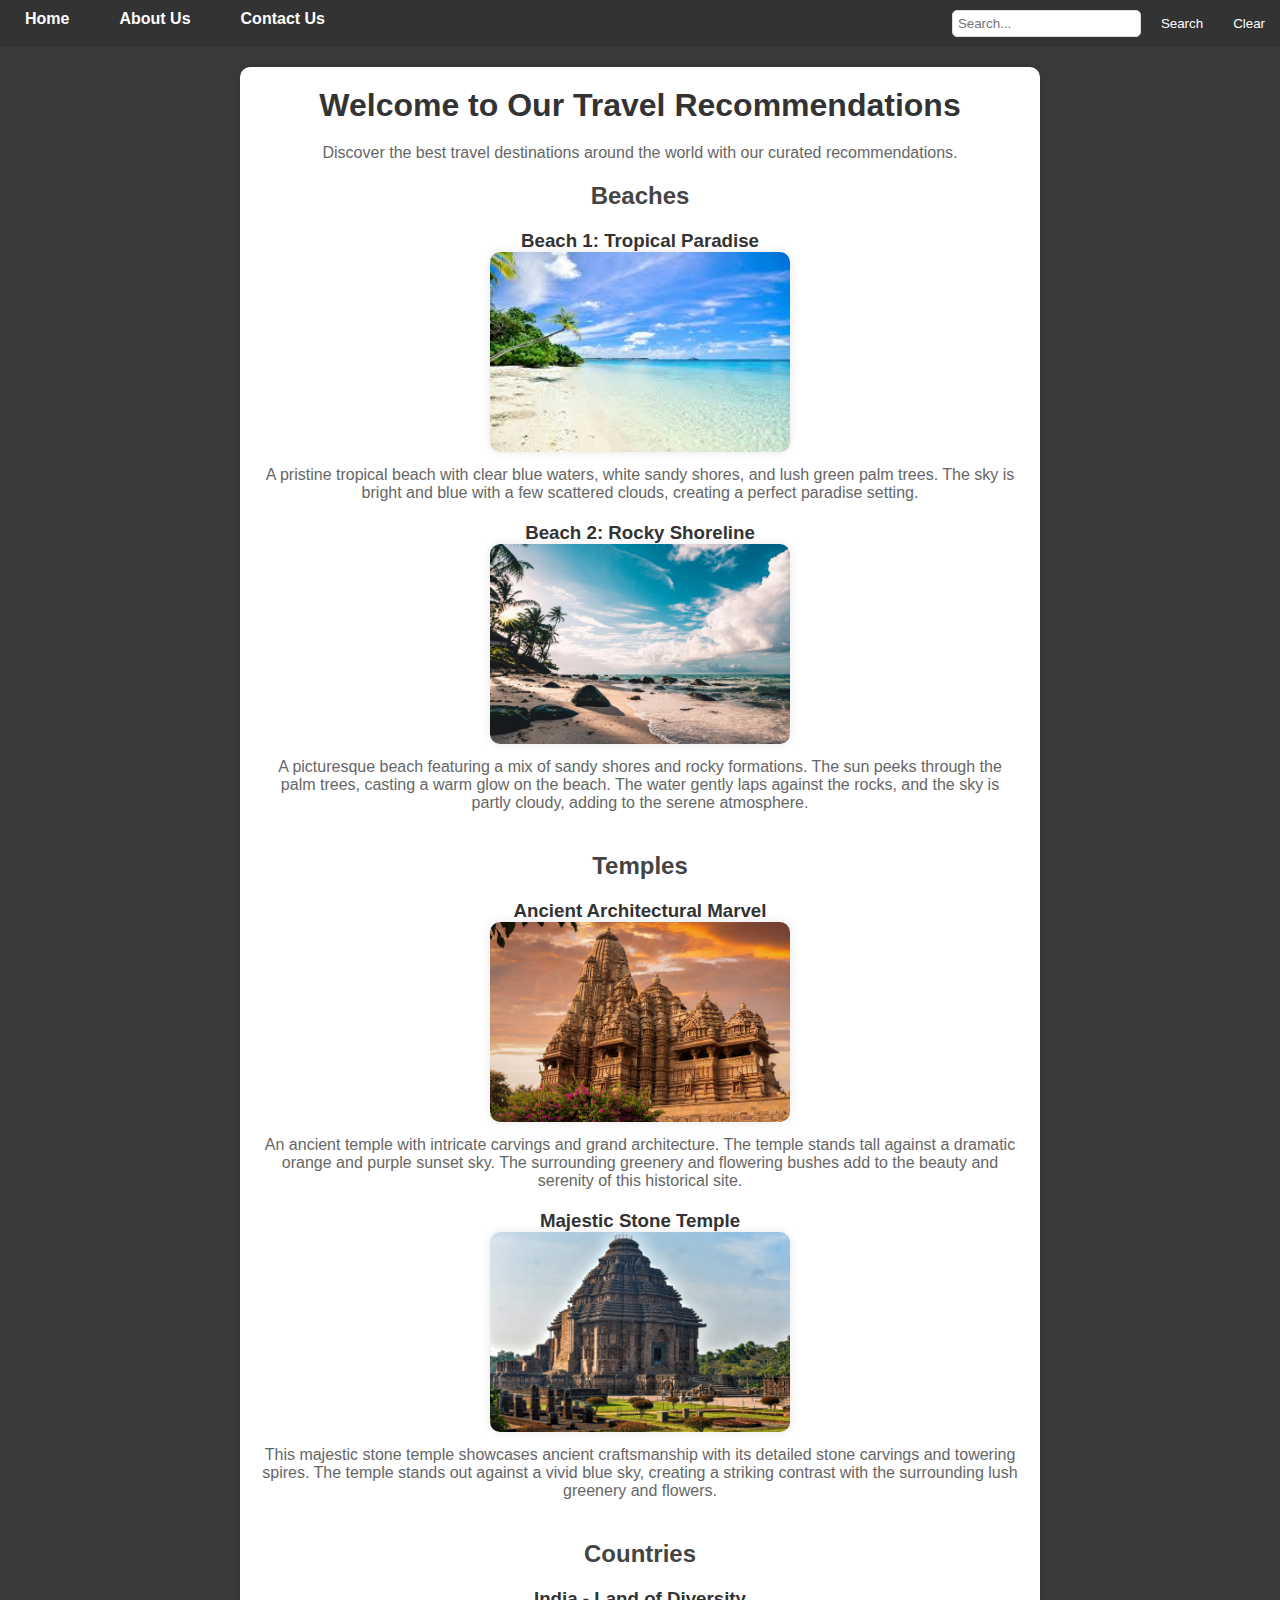
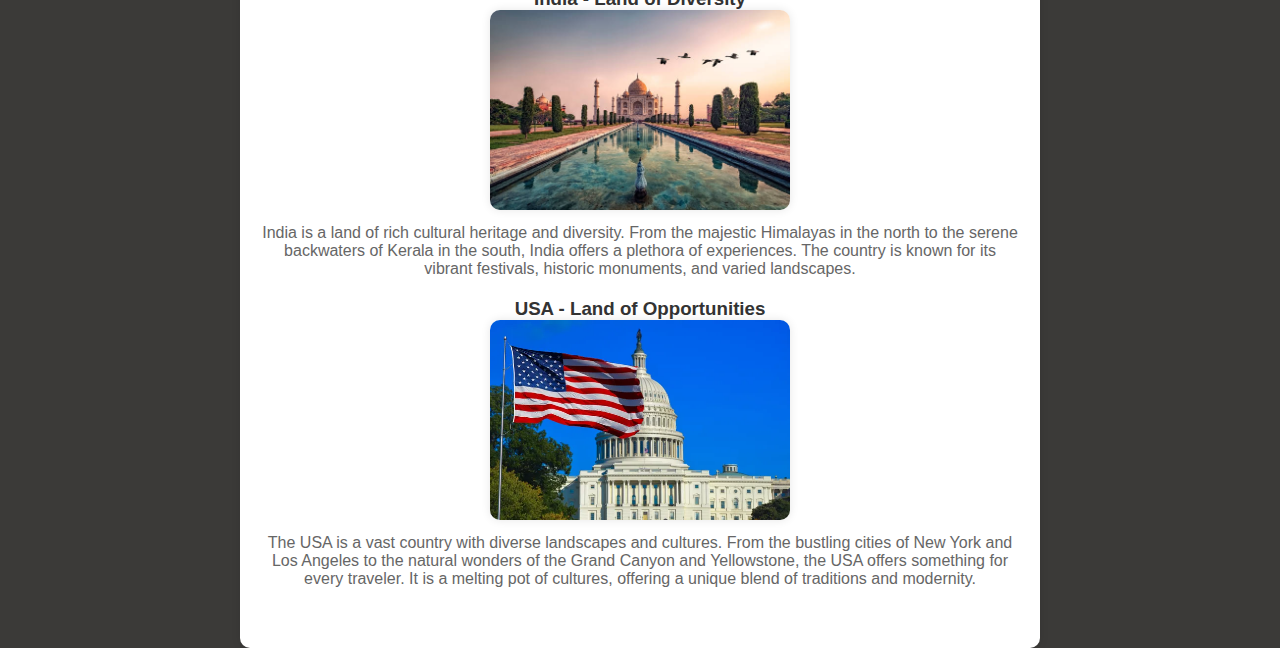
<file: index.html>
<!DOCTYPE html>
<html lang="en">
<head>
    <meta charset="UTF-8">
    <meta name="viewport" content="width=device-width, initial-scale=1.0">
    <title>Home - Travel Recommendations</title>
    <link rel="stylesheet" href="styles.css">
</head>
<body>
    <nav>
        <ul>
            <li><a href="index.html">Home</a></li>
            <li><a href="about.html">About Us</a></li>
            <li><a href="contact.html">Contact Us</a></li>
            <div class="nav-right">
                <li><input type="text" id="searchBar" placeholder="Search..."></li>
                <li><button onclick="search()">Search</button></li>
                <li><button onclick="clearSearch()">Clear</button></li>
            </div>
        </ul>
    </nav>
    <main>
        <h1>Welcome to Our Travel Recommendations</h1>
        <p>Discover the best travel destinations around the world with our curated recommendations.</p>
        <section id="beaches">
            <h2>Beaches</h2>
            <div>
                <h3>Beach 1: Tropical Paradise</h3>
                <img src="images/beach1.jpeg" alt="Beach 1">
                <p>A pristine tropical beach with clear blue waters, white sandy shores, and lush green palm trees. The sky is bright and blue with a few scattered clouds, creating a perfect paradise setting.</p>
            </div>
            <div>
                <h3>Beach 2: Rocky Shoreline</h3>
                <img src="images/beach2.jpg" alt="Beach 2">
                <p>A picturesque beach featuring a mix of sandy shores and rocky formations. The sun peeks through the palm trees, casting a warm glow on the beach. The water gently laps against the rocks, and the sky is partly cloudy, adding to the serene atmosphere.</p>
            </div>
        </section>
        <section id="temples">
            <h2>Temples</h2>
            <div>
                <h3>Ancient Architectural Marvel</h3>
                <img src="images/temple1.jpg" alt="Temple">
                <p>An ancient temple with intricate carvings and grand architecture. The temple stands tall against a dramatic orange and purple sunset sky. The surrounding greenery and flowering bushes add to the beauty and serenity of this historical site.</p>
            </div>
            <div>
                <h3>Majestic Stone Temple</h3>
                <img src="images/temple2.jpg" alt="Temple 2">
                <p>This majestic stone temple showcases ancient craftsmanship with its detailed stone carvings and towering spires. The temple stands out against a vivid blue sky, creating a striking contrast with the surrounding lush greenery and flowers.</p>
            </div>
        </section>
        <section id="countries">
            <h2>Countries</h2>
            <div>
                <h3>India - Land of Diversity</h3>
                <img src="images/country1.jpg" alt="Country 1">
                <p>India is a land of rich cultural heritage and diversity. From the majestic Himalayas in the north to the serene backwaters of Kerala in the south, India offers a plethora of experiences. The country is known for its vibrant festivals, historic monuments, and varied landscapes.</p>
            </div>
            <div>
                <h3>USA - Land of Opportunities</h3>
                <img src="images/country2.jpg" alt="Country 2">
                <p>The USA is a vast country with diverse landscapes and cultures. From the bustling cities of New York and Los Angeles to the natural wonders of the Grand Canyon and Yellowstone, the USA offers something for every traveler. It is a melting pot of cultures, offering a unique blend of traditions and modernity.</p>
            </div>
        </section>
    </main>
    <script src="scripts.js"></script>
</body>
</html>
</file>
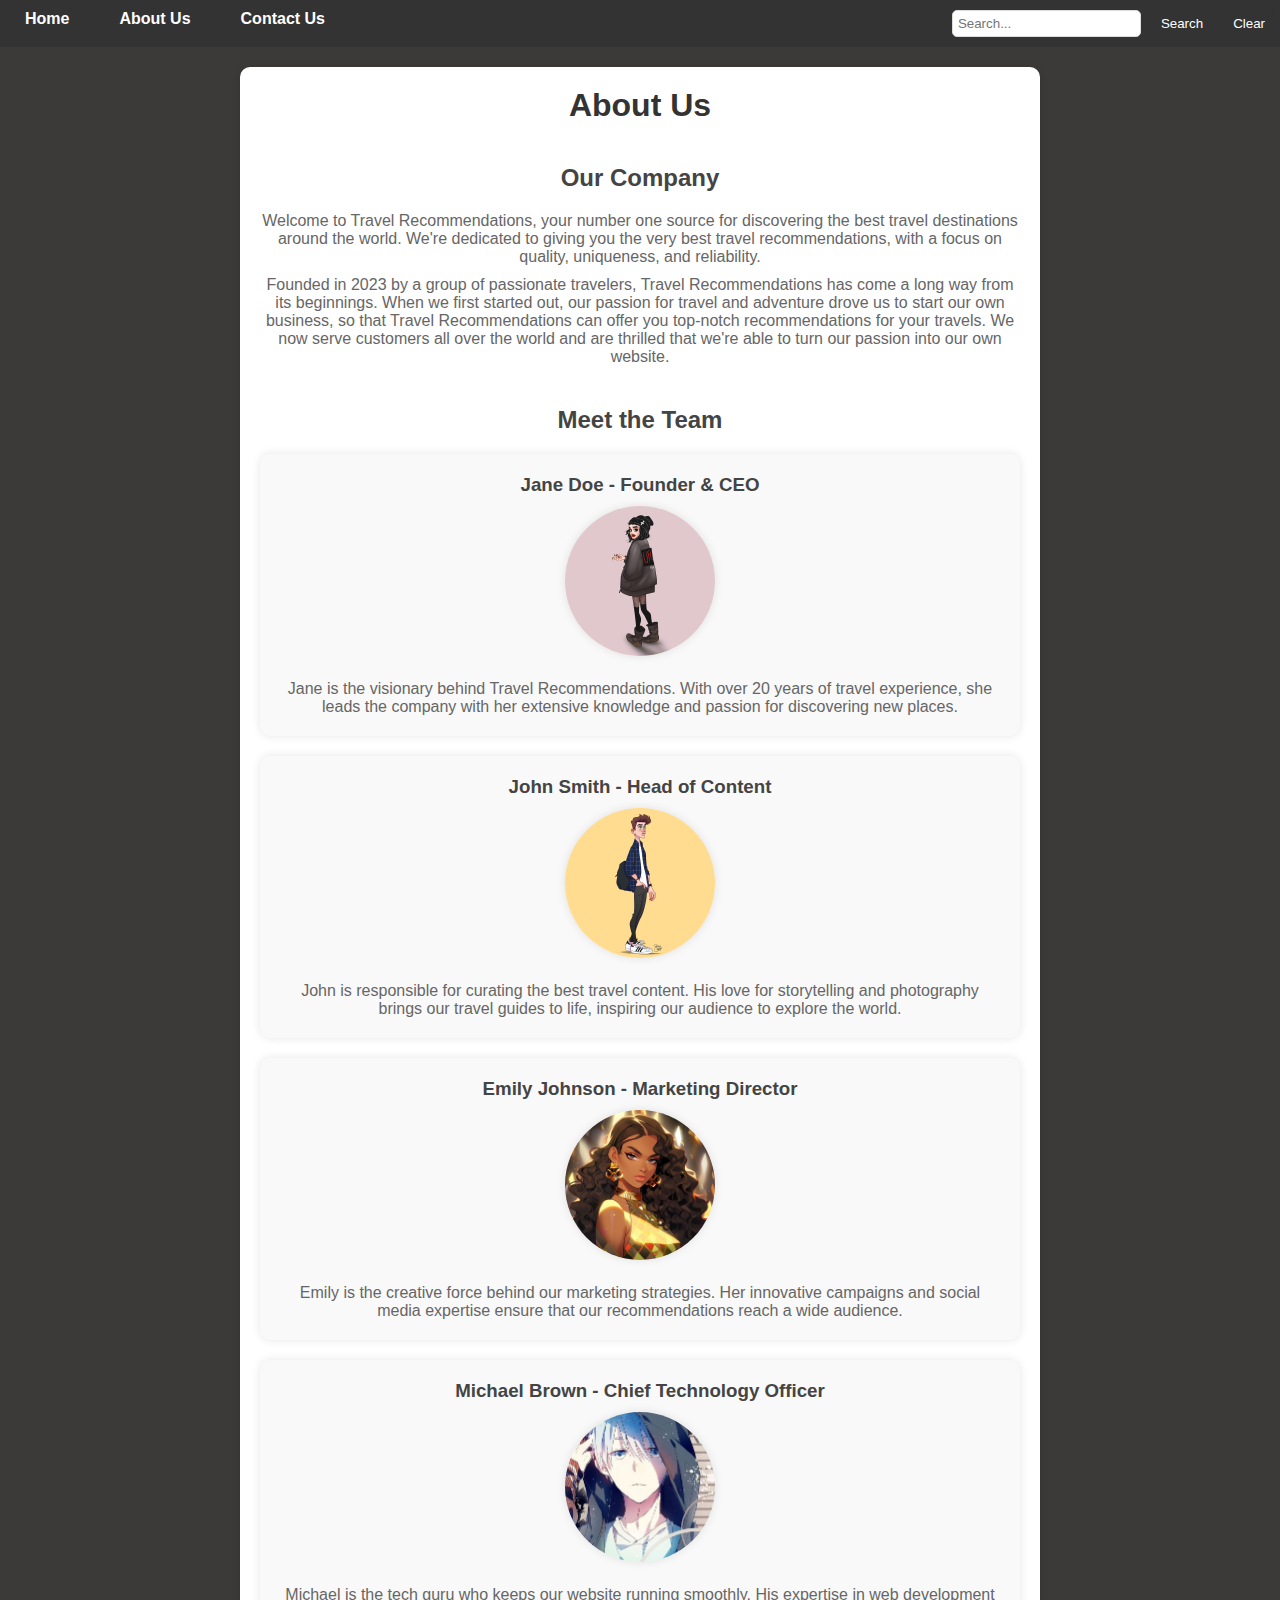
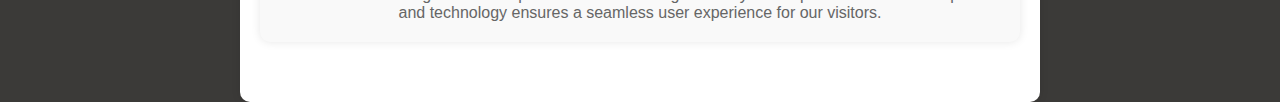
<file: about.html>
<!DOCTYPE html>
<html lang="en">
<head>
    <meta charset="UTF-8">
    <meta name="viewport" content="width=device-width, initial-scale=1.0">
    <title>About Us - Travel Recommendations</title>
    <link rel="stylesheet" href="styles.css">
</head>
<body>
    <nav>
        <ul>
            <li><a href="index.html">Home</a></li>
            <li><a href="about.html">About Us</a></li>
            <li><a href="contact.html">Contact Us</a></li>
            <div class="nav-right">
                <li><input type="text" id="searchBar" placeholder="Search..."></li>
                <li><button onclick="search()">Search</button></li>
                <li><button onclick="clearSearch()">Clear</button></li>
            </div>
        </ul>
    </nav>
    <main>
        <h1>About Us</h1>
        <section id="company-info">
            <h2>Our Company</h2>
            <p>Welcome to Travel Recommendations, your number one source for discovering the best travel destinations around the world. We're dedicated to giving you the very best travel recommendations, with a focus on quality, uniqueness, and reliability.</p>
            <p>Founded in 2023 by a group of passionate travelers, Travel Recommendations has come a long way from its beginnings. When we first started out, our passion for travel and adventure drove us to start our own business, so that Travel Recommendations can offer you top-notch recommendations for your travels. We now serve customers all over the world and are thrilled that we're able to turn our passion into our own website.</p>
        </section>
        <section id="team">
            <h2>Meet the Team</h2>
            <div class="team-member">
                <h3>Jane Doe - Founder & CEO</h3>
                <img src="images/jane.jpg" alt="Jane Doe">
                <p>Jane is the visionary behind Travel Recommendations. With over 20 years of travel experience, she leads the company with her extensive knowledge and passion for discovering new places.</p>
            </div>
            <div class="team-member">
                <h3>John Smith - Head of Content</h3>
                <img src="images/john.jpg" alt="John Smith">
                <p>John is responsible for curating the best travel content. His love for storytelling and photography brings our travel guides to life, inspiring our audience to explore the world.</p>
            </div>
            <div class="team-member">
                <h3>Emily Johnson - Marketing Director</h3>
                <img src="images/emily.jpg" alt="Emily Johnson">
                <p>Emily is the creative force behind our marketing strategies. Her innovative campaigns and social media expertise ensure that our recommendations reach a wide audience.</p>
            </div>
            <div class="team-member">
                <h3>Michael Brown - Chief Technology Officer</h3>
                <img src="images/michel.jpeg" alt="Michael Brown">
                <p>Michael is the tech guru who keeps our website running smoothly. His expertise in web development and technology ensures a seamless user experience for our visitors.</p>
            </div>
        </section>
    </main>
    <script src="scripts.js"></script>
</body>
</html>
</file>
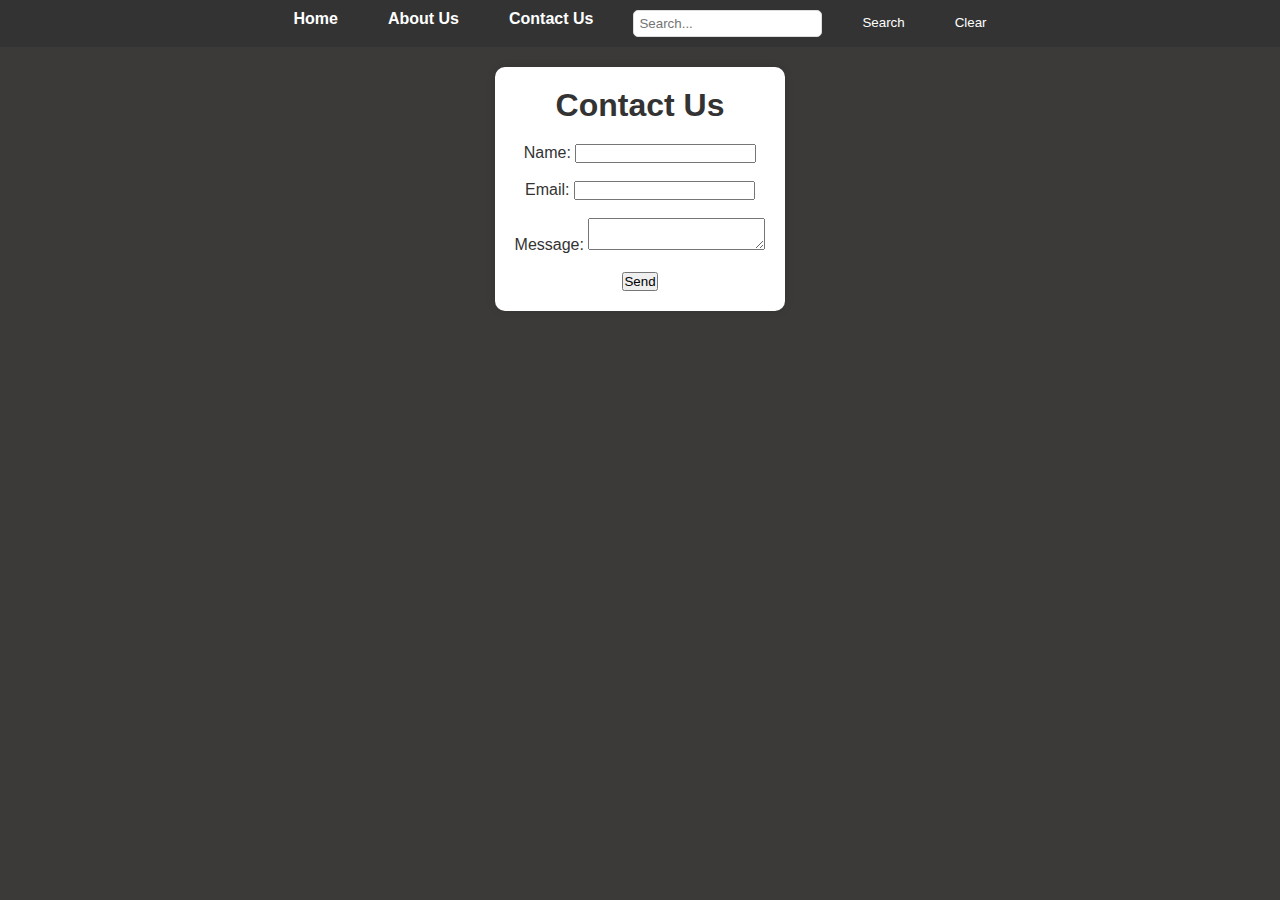
<file: contact.html>
<!DOCTYPE html>
<html lang="en">
<head>
    <meta charset="UTF-8">
    <meta name="viewport" content="width=device-width, initial-scale=1.0">
    <title>Contact Us - Travel Recommendations</title>
    <link rel="stylesheet" href="styles.css">
</head>
<body>
    <nav>
        <ul>
            <li><a href="index.html">Home</a></li>
            <li><a href="about.html">About Us</a></li>
            <li><a href="contact.html">Contact Us</a></li>
            <li><input type="text" id="searchBar" placeholder="Search..."></li>
            <li><button onclick="search()">Search</button></li>
            <li><button onclick="clearSearch()">Clear</button></li>
        </ul>
    </nav>
    <main>
        <h1>Contact Us</h1>
        <form action="mailto:youremail@example.com" method="post" enctype="text/plain">
            <label for="name">Name:</label>
            <input type="text" id="name" name="name"><br><br>
            <label for="email">Email:</label>
            <input type="email" id="email" name="email"><br><br>
            <label for="message">Message:</label>
            <textarea id="message" name="message"></textarea><br><br>
            <input type="submit" value="Send">
        </form>
    </main>
    <script src="scripts.js"></script>
</body>
</html>
</file>
<file: styles.css>
* {
    box-sizing: border-box;
    margin: 0;
    padding: 0;
    font-family: Arial, sans-serif;
}

body {
    display: flex;
    flex-direction: column;
    align-items: center;
    background-color: #3b3a38;
    color: #333;
}

nav {
    width: 100%;
    background-color: #333333;
    padding: 10px 0;
}

nav ul {
    display: flex;
    justify-content: center;
    list-style: none;
}

nav ul li {
    margin: 0 15px;
}

nav ul li a {
    color: #fff;
    text-decoration: none;
    font-weight: bold;
    padding: 5px 10px;
    transition: background-color 0.3s;
}

nav ul li a:hover {
    background-color: #555;
    border-radius: 5px;
}

.nav-right {
    display: flex;
    align-items: center;
    margin-left: auto;
}

.nav-right li {
    margin: 0 5px;
}

#searchBar {
    padding: 5px;
    border-radius: 5px;
    border: 1px solid #ddd;
}

button {
    padding: 5px 10px;
    border: none;
    background-color: #333;
    color: #fff;
    border-radius: 5px;
    cursor: pointer;
    transition: background-color 0.3s;
}

button:hover {
    background-color: #555;
}

main {
    max-width: 800px;
    text-align: center;
    padding: 20px;
    background-color: #fff;
    box-shadow: 0 0 10px rgba(0, 0, 0, 0.1);
    margin-top: 20px;
    border-radius: 10px;
}

h1 {
    margin-bottom: 20px;
}

h2 {
    margin: 20px 0;
    color: #444;
}

section {
    margin-bottom: 40px;
}

section div {
    margin: 20px 0;
}

img {
    width: 100%;
    max-width: 300px;
    height: 200px;
    object-fit: cover;
    border-radius: 10px;
    box-shadow: 0 0 10px rgba(0, 0, 0, 0.1);
    transition: transform 0.3s;
}

img:hover {
    transform: scale(1.05);
}

p {
    margin-top: 10px;
    color: #666;
}

/* About page styles*/

#company-info, #team {
    margin-top: 40px;
    text-align: center;
}

.team-member {
    margin-top: 20px;
    padding: 20px;
    background-color: #f9f9f9;
    border-radius: 10px;
    box-shadow: 0 0 10px rgba(0, 0, 0, 0.1);
}

.team-member h3 {
    margin-bottom: 10px;
    color: #444;
}

.team-member img {
    width: 150px;
    height: 150px;
    border-radius: 50%;
    object-fit: cover;
    margin-bottom: 10px;
}

.team-member p {
    color: #666;
}

/* Ensure other images have a fixed size */
img {
    width: 100%;
    max-width: 300px;
    height: 200px;
    object-fit: cover;
    border-radius: 10px;
    box-shadow: 0 0 10px rgba(0, 0, 0, 0.1);
    transition: transform 0.3s;
}

img:hover {
    transform: scale(1.05);
}
</file>
